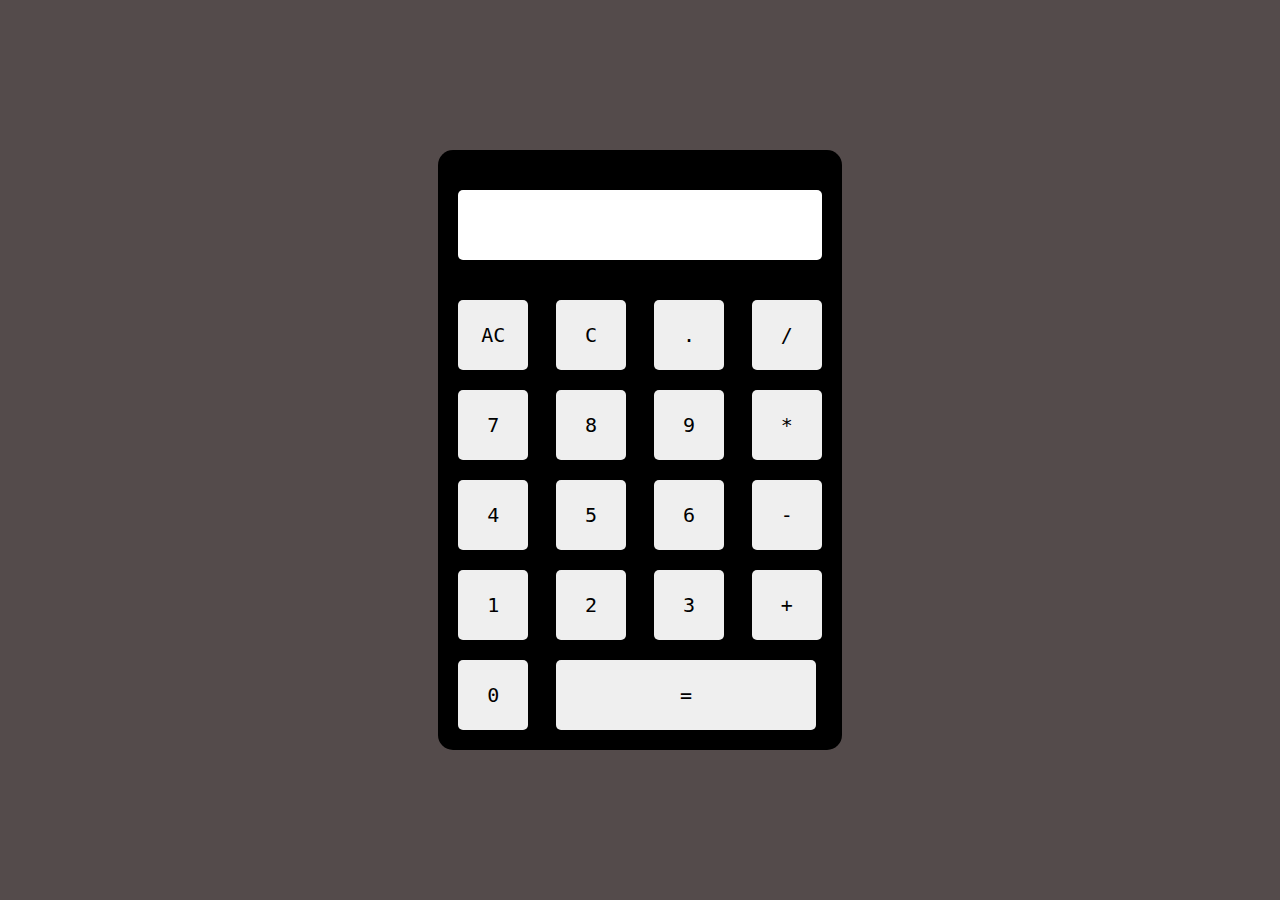
<file: index3.html>
<!DOCTYPE html>
<html lang="en">
<head>
    <meta charset="UTF-8">
    <meta name="viewport" content="width=device-width, initial-scale=1.0">
    <title>Calculator</title>
    <link rel="stylesheet" href="style3.css">
</head>
<body>
    <div class="container">
        <div class="calc">
            <form>
                <div class="bar">
            
                <input type="text" name="display">
                </div>

                <div>
                    <input type="button" value="AC" onclick="display.value =''">
                    <input type="button" value="C" onclick="display.value = display.value.toString().slice(0,-1)">
                    <input type="button" value="." onclick="display.value +='.'">
                    <input type="button" value="/" onclick="display.value +='/'">
                </div>

                <div>
                    <input type="button" value="7" onclick="display.value +='7'">
                    <input type="button" value="8" onclick="display.value +='8'">
                    <input type="button" value="9" onclick="display.value +='9'">
                    <input type="button" value="*" onclick="display.value +='*'">
                </div>

                <div>
                    <input type="button" value="4" onclick="display.value +='4'">
                    <input type="button" value="5" onclick="display.value +='5'">
                    <input type="button" value="6" onclick="display.value +='6'">
                    <input type="button" value="-" onclick="display.value +='-'">
                </div>

                <div>
                    <input type="button" value="1" onclick="display.value +='1'">
                    <input type="button" value="2" onclick="display.value +='2'">
                    <input type="button" value="3" onclick="display.value +='3'">
                    <input type="button" value="+" onclick="display.value +='+'">
                </div>
                <div>
                    <input type="button" value="0" onclick="display.value +='0'">
                    <input type="button" value="=" onclick="display.value = eval(display.value)" class="equal"> 
                </div>               
            </form>
        </div>

    </div>
    
</body>
</html>
</file>
<file: style3.css>
*{
    margin: 0;
    padding: 0;
    box-sizing: border-box;
    font-family: monospace;
}

.container{
    width: 100%;
    height: 100vh;
    display: flex;
    justify-content: center;
    align-items: center;
    background: rgb(84, 75, 75);
}

.calc{
    background: black;
    border-radius: 15px;
    padding: 10px;
}

.calc form input{
    font-size: 20px;
    border-radius: 5px;
    box-shadow: -8px;
    cursor: pointer;
    width: 70px;
    height: 70px;
    outline: 0;
    border: 0;
    margin: 10px;

}
form .bar{
    justify-content: flex-end;
    margin: 20px 0;
    display: flex;
}

form .bar input{
    flex: 1;
    text-align: right;
    font-size: 45px;
    
}
form input.equal{
    width: 260px;
}
</file>
